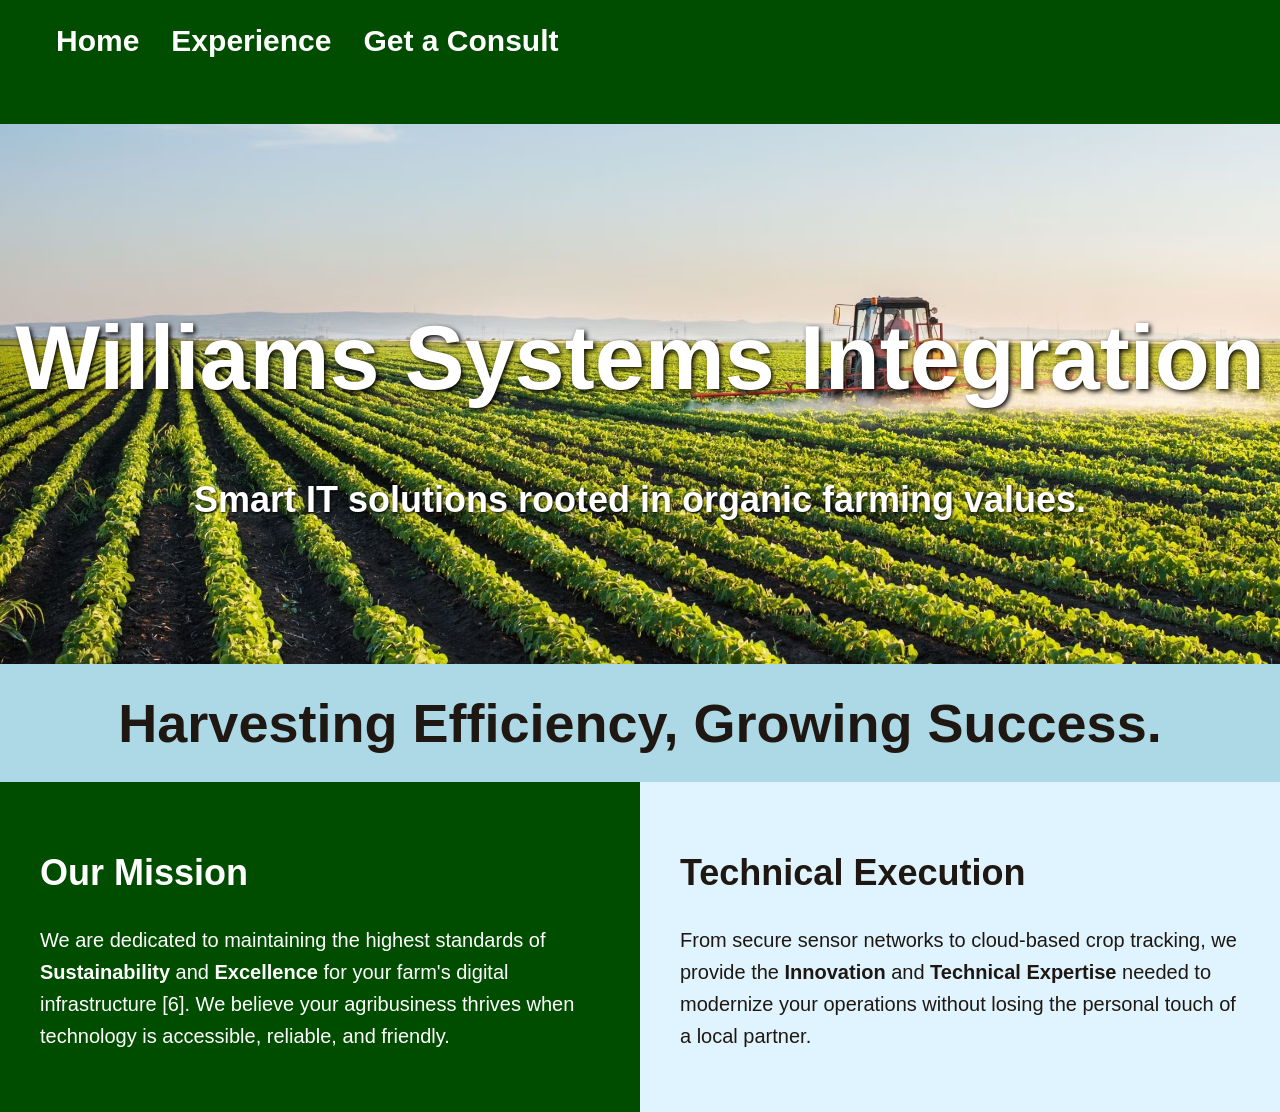
<file: html/index.html>
<!DOCTYPE html>
<html lang="en">
<head>
    <meta charset="UTF-8">
    <title>IT & AgriTech Consulting | Home</title>
    <link rel="stylesheet" href="../css/index_style.css">
</head>
<body>
    <!-- Fixed Navigation Bar derived from source layout -->
    <ul>
        <li><a class="active" href="index.html">Home</a></li>
        <li><a href="experience.html">Experience</a></li>
        <li><a href="consult.html">Get a Consult</a></li>
    </ul>

    <div class="container">
        <!-- Hero Section -->
        <div class="itempic">
            <h1>Williams Systems Integration</h1>
            <h6>Smart IT solutions rooted in organic farming values.</h6>
        </div>

        <!-- Bulletin Section for a friendly, welcoming message -->
        <div class="bulletin">
            <h4 class="bulletintext">Harvesting Efficiency, Growing Success.</h4>
        </div>

        <!-- Main Content using Flexbox columns -->
        <div class="row">
            <div class="column leftcolumn">
                <h2>Our Mission</h2>
                <p>We are dedicated to maintaining the highest standards of <strong>Sustainability</strong> and <strong>Excellence</strong> for your farm's digital infrastructure [6]. We believe your agribusiness thrives when technology is accessible, reliable, and friendly.</p>
            </div>
            <div class="column rightcolumn">
                <h2>Technical Execution</h2>
                <p>From secure sensor networks to cloud-based crop tracking, we provide the <strong>Innovation</strong> and <strong>Technical Expertise</strong> needed to modernize your operations without losing the personal touch of a local partner.</p>
            </div>
        </div>
    </div>
</body>
</html>
</file>
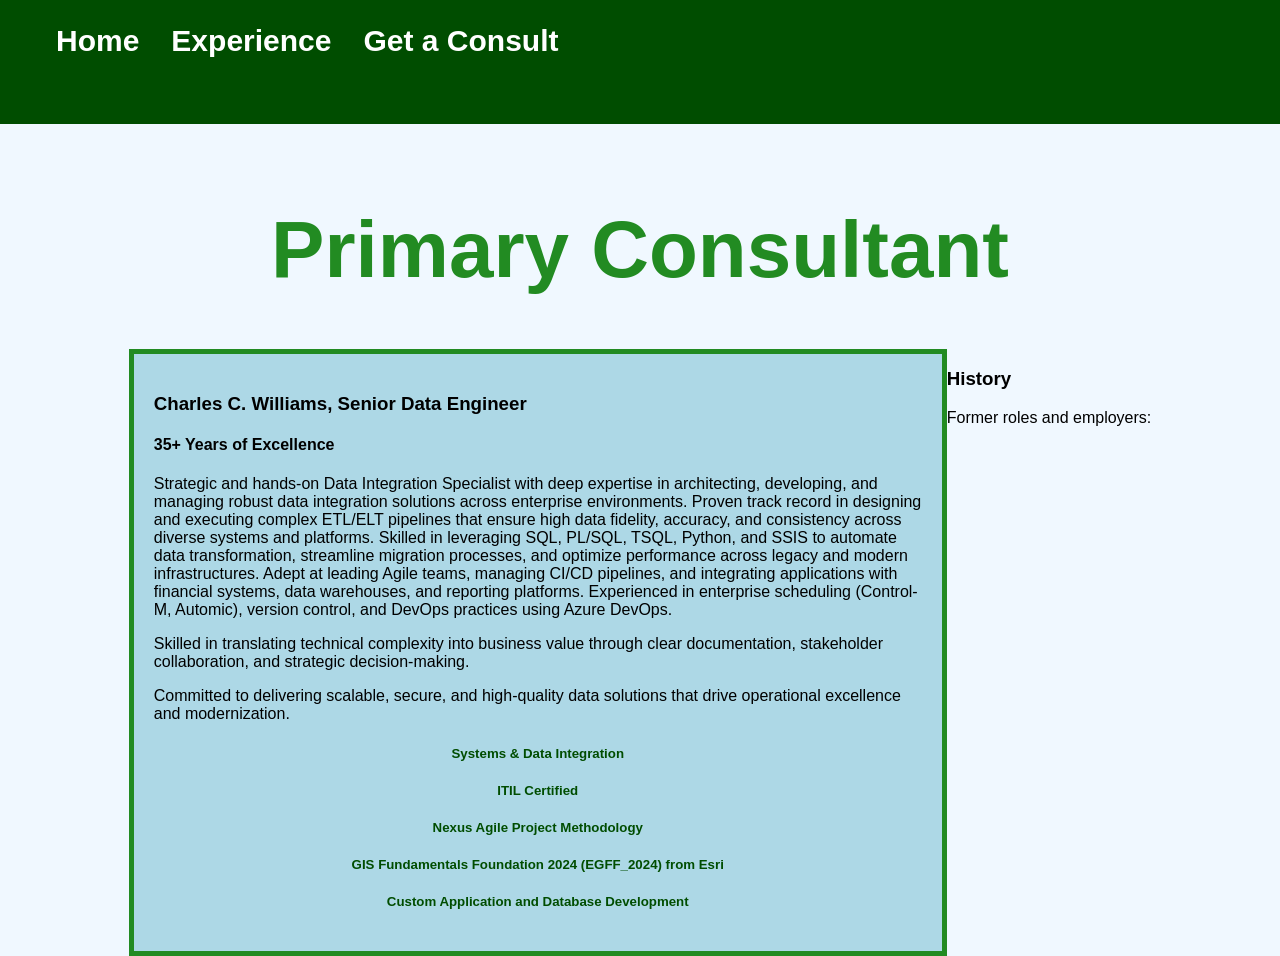
<file: html/experience.html>
<!DOCTYPE html>
<html lang="en">
<head>
    <meta charset="UTF-8">
    <title>IT Consulting | Experience</title>
    <link rel="stylesheet" href="../css/experience_style.css">
</head>
<body>
    <ul>
        <li><a href="index.html">Home</a></li>
        <li><a class="active" href="experience.html">Experience</a></li>
        <li><a href="consult.html">Get a Consult</a></li>
    </ul>

    <h1>Primary Consultant</h1>
    <div class="office">
        <div class="container">
            <h3>Charles C. Williams, Senior Data Engineer</h3>
            <h4>35+ Years of Excellence</h4>
            <p>Strategic and hands-on Data Integration Specialist with deep expertise in architecting, developing, and managing robust data integration solutions across enterprise environments. Proven track record in designing and executing complex ETL/ELT pipelines that ensure high data fidelity, accuracy, and consistency across diverse systems and platforms. Skilled in leveraging SQL, PL/SQL, TSQL, Python, and SSIS to automate data transformation, streamline migration processes, and optimize performance across legacy and modern infrastructures. Adept at leading Agile teams, managing CI/CD pipelines, and integrating applications with financial systems, data warehouses, and reporting platforms. Experienced in enterprise scheduling (Control-M, Automic), version control, and DevOps practices using Azure DevOps.</p><p>Skilled in translating technical complexity into business value through clear documentation, stakeholder collaboration, and strategic decision-making.</p><p>Committed to delivering scalable, secure, and high-quality data solutions that drive operational excellence and modernization.</p>
            <h5>Systems & Data Integration</h5>
            <h5>ITIL Certified</h5>
            <h5>Nexus Agile Project Methodology</h5>
            <h5>GIS Fundamentals Foundation 2024 (EGFF_2024) from Esri</h5>
            <h5>Custom Application and Database Development</h5>
        </div>
        <div class="third">
            <h3>History</h3>
            <p>Former roles and employers:</p>
            <!--
            <ul>
                <li>**Web Administrator** — Durango Botanic Gardens / Dot's Designs</li>
                <li>**Technical Analyst IV** — Bank of Oklahoma Finance</li>
                <li>**Data Integration Director** — Trinity Basin Preparatory</li>
                <li>**Lead Cloud Architect** — Tunabear Consulting Services</li>
                <li>**Lead IT Solutions Architect** — Harley‑Davidson Financial Services</li>
                <li>**Lead Developer** — Harley‑Davidson Financial Services</li>
                <li>**ETL Developer and Report Writer** — DaVita Rx</li>
                <li>**Internet Consultant, Payment Processing** — Checktronic</li>
                <li>**Senior Programmer/Analyst** — Accor North America</li>
                <li>**Oracle Consultant** — Electronic Transaction Consulting Corp</li>
            </ul>
        -->
        </div>
    </div>
</body>
</html>
</file>
<file: css/index_style.css>
/* General Layout */
body { 
    background-color: #004d00; /* Dark green tint */
    margin: 0; 
    padding-top: 124px; /* Space for fixed nav */
    font-family: Tahoma, sans-serif; /* Professional body font */
}

/* Fixed Navigation using Forest Green */
ul { 
    font-family: Tahoma, sans-serif; 
    list-style-type: none; 
    position: fixed; 
    top: 0; 
    left: 0; 
    margin: 0; 
    width: 100%; 
    height: 124px; 
    background-color: #004d00; 
    z-index: 1000;
}

li { float: left; font-size: 30px; font-weight: bold; padding-top: 10px; }
li a { display: block; color: white; text-align: center; padding: 14px 16px; text-decoration: none; }
li a:hover:not(.active) { background-color: #004d00; } /* Darker green hover */
.active { background-color: #004d00; }

/* Hero Section Styles */
h1 { 
    font-family: Tahoma, sans-serif; 
    color: white; 
    text-align: center; 
    padding-top: 5%; 
    font-size: 10vh; 
    font-weight: bold; 
    text-shadow: 2px 2px 5px black; 
}

h6 { 
    color: white; 
    text-align: center; 
    margin-top: 1vh; 
    font-size: 4vh; 
    text-shadow: 1px 1px 3px black;
}

.itempic { 
    background-image: url('../img/tractor.avif');
    background-size: cover;
    background-position: center  75%;
    height: 60vh; 
    width: auto; 
    display: flex; 
    flex-direction: column; 
    justify-content: center; 
}

/* Bulletin/Call-out Section */
.bulletin { background-color: #ADD8E6; padding: 10px; } /* Light Blue accent */
.bulletintext { 
    font-family: "League Spartan", sans-serif; 
    color: #1f1812; 
    text-align: center; 
    font-size: 6vh; 
    margin: 2vh 0;
}

/* Flexbox Columns */
.row { display: flex; flex-direction: row; flex-wrap: wrap; width: 100%; }
.column { flex: 1; padding: 40px; display: flex; flex-direction: column; }
.leftcolumn { background-color: #004d00; color: white; }
.rightcolumn { background-color: #e0f4ff; color: #1f1812; }

h2 { font-family: "League Spartan", sans-serif; font-size: 36px; font-weight: bold; margin-bottom: 10px; }
p { font-size: 20px; line-height: 1.6; }
</file>
<file: css/experience_style.css>
/* Navigation follows the same structure as home.css [3, 5] */
body {
    background-color: #f0f8ff;
    margin: 0;
    padding-top: 150px;
    font-family: Tahoma, sans-serif; 
}

ul {
    font-family: Tahoma, sans-serif;
    list-style-type: none;
    position: fixed;
    top: 0; left: 0; margin: 0; width: 100%; height: 124px;
    background-color: #004d00;
}

li {
    float: left;
    font-size: 30px;
    font-weight: bold;
    padding-top: 10px;
}

li a {
    display: block;
    color: white;
    padding: 14px 16px;
    text-decoration: none;
}

.active {
    background-color: #004d00;
}

h1 {
    font-family: Tahoma, sans-serif;
    color: ForestGreen;
    text-align: center; font-size: 80px;
}

.office {
    display: flex;
    justify-content: center;
    margin-top: 20px;
}
.container {
    border: 5px solid ForestGreen;
    padding: 20px; width: 60%;
    background-color: #ADD8E6;
}

.Contact_Donors {
    display: flex;
    justify-content: space-evenly;
    margin-top: 40px;
}

h2 {
    color: ForestGreen;
    font-family: Tahoma, sans-serif;
}

h5 {
    color: #004d00;
    font-family: Tahoma, sans-serif;
    text-align: center;
}
</file>
